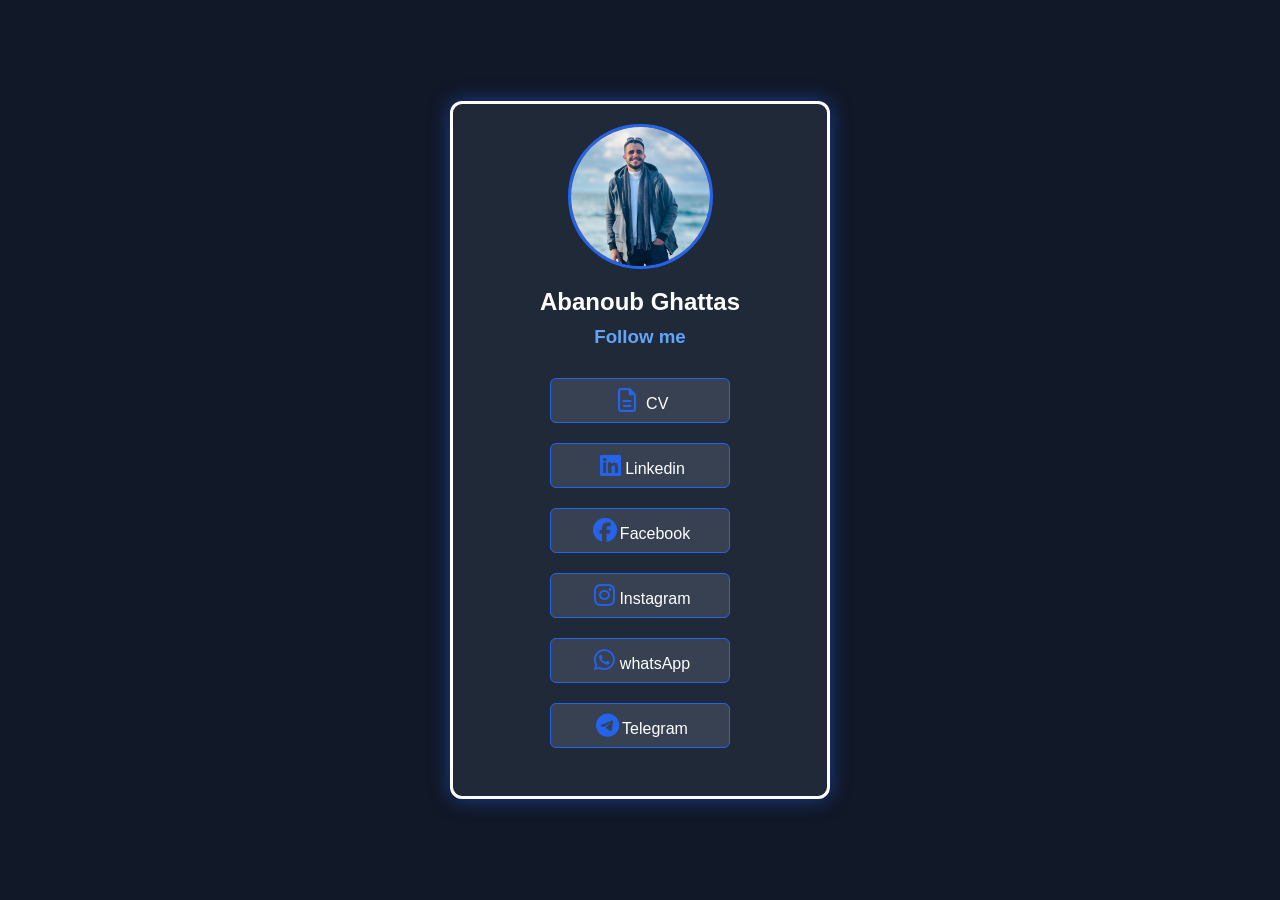
<file: index.html>
<!DOCTYPE html>

<html lang="en" xmlns="http://www.w3.org/1999/xhtml">
<head>
    <meta charset="utf-8" />
    <link rel="stylesheet" href="./StyleSheet.css"/>
    <link rel="stylesheet" href="https://cdnjs.cloudflare.com/ajax/libs/font-awesome/6.7.2/css/all.min.css">
    <title>Contact Us</title>
</head>
<body>
    <div id="contact" >
        <div class="log">
            <img src="Abanoub photo.jpg" alt="photo" />
            <h2>Abanoub Ghattas</h2>
            <h3>Follow me</h3>
            <div class="link">
                <a href="Abanoub_Ghatas_Awad_Rezk cv.pdf" target="_blank"> <button><i class="fa-regular fa-file-lines"></i> CV</button>
</a><br>
                <a href="https://www.linkedin.com/in/abanoub-ghatas-34b4612a3" target="_blank"><button><i class="fa-brands fa-linkedin"></i>Linkedin</button></a><br />
                <a href="https://www.facebook.com/share/17vYRxjF55/?mibextid=wwXIfr" target="_blank"><button><i class="fa-brands fa-facebook"></i>Facebook</button></a><br />               
                <a href="https://l.facebook.com/l.php?u=https%3A%2F%2Fwww.instagram.com%2Fabanoubghattas5%3Ffbclid%3DIwZXh0bgNhZW0CMTAAYnJpZBExQ0xXeTYwNnBxSWxSNHFQWXNydGMGYXBwX2lkEDIyMjAzOTE3ODgyMDA4OTIAAR5-7Hl8Rsnj8os2RUnPqEUiGaBhlOrHZzduydkXJikW6MwjKCtKCFO7Mtdh1g_aem_sVmnCMHelUaGiZm6I1IXHQ&h=AUBTzFPpL02iwgOVWq1qABVsio9vlei6BCvrd-vC9495k6HVYOVszT6nqTzKEi4imEzA5mh-pMccOFU6MwRDBqjvbhLAjIXflpS_Ff4ZlCEhhX_m8RvsX6aD2fh1BCYcZj0k" target="_blank"><button><i class="fa-brands fa-instagram"></i>Instagram</button></a><br />
                <a href="https://wa.me/201279446826" target="_blank"><button><i class="fa-brands fa-whatsapp"></i>whatsApp</button></a><br />
                <a href="https://t.me/+201210463056" target="_blank"><button><i class="fa-brands fa-telegram"></i>Telegram</button></a><br />
                <br />
            </div>
        </div>
    </div>
    <meta name="viewport" content="width=device-width, initial-scale=1.0">
</body>
</html>
</file>
<file: StyleSheet.css>
*{
    margin:0;
    padding:0;
    box-sizing:border-box;
}

body{
    background:#111827;
    min-height:100vh;
    display:flex;
    justify-content:center;
    align-items:center;
    padding:20px;
    font-family:Arial, Helvetica, sans-serif;
}

#contact{
    width:400px;
    background:#1F2937;
    border:3px solid #FFFFFF;
    border-radius:12px;
    padding:25px;
    text-align:center;
    box-shadow:0 0 20px rgba(37,99,235,.5);
}

.log img{
    width:160px;
    height:160px;
    object-fit:cover;
    border-radius:50%;
    border:3px solid #2563EB;
    margin-bottom:15px;
}

h2{
    color:#FFFFFF;
    margin-bottom:10px;
}

h3{
    color:#60A5FA;
    margin-bottom:20px;
}

button{
    width:200px;
    height:45px;
    margin:10px 0;
    background:#374151;
    color:#FFFFFF;
    border:1px solid #2563EB;
    border-radius:6px;
    font-size:16px;
    cursor:pointer;
    transition:.3s;
}

button:hover{
    background:#2563EB;
    color:#FFFFFF;
}

/* responser */

/* Laptop */
@media (max-width:1366px){

    #contact{
        width:380px;
        padding:20px;
    }

    .log img{
        width:145px;
        height:145px;
    }

    button{
        width:180px;
    }
}

/* Tablet */
@media (max-width:768px){

    #contact{
        width:90%;
        max-width:360px;
    }

    .log img{
        width:130px;
        height:130px;
    }

    button{
        width:100%;
    }
}

/* Mobile */
@media (max-width:480px){

    body{
        padding:15px;
    }

    #contact{
        width:100%;
        max-width:320px;
        padding:18px;
    }

    .log img{
        width:110px;
        height:110px;
    }

    h2{
        font-size:22px;
    }

    h3{
        font-size:18px;
    }

    button{
        width:100%;
        height:42px;
        font-size:15px;
    }
}

/* ايقونات جمب كلام */

button i{
    font-size:24px;
    width:30px;
    color:#2563EB;
}
</file>
<file: Abanoub.css>
*{
    margin:0;
    padding:0;
    box-sizing:border-box;
}

body{
    background:#111827;
    min-height:100vh;
    display:flex;
    justify-content:center;
    align-items:center;
    padding:20px;
    font-family:Arial, Helvetica, sans-serif;
}

#contact{
    width:400px;
    background:#1F2937;
    border:3px solid #FFFFFF;
    border-radius:12px;
    padding:25px;
    text-align:center;
    box-shadow:0 0 20px rgba(37,99,235,.5);
}

.log img{
    width:160px;
    height:160px;
    object-fit:cover;
    border-radius:50%;
    border:3px solid #2563EB;
    margin-bottom:15px;
}

h2{
    color:#FFFFFF;
    margin-bottom:10px;
}

h3{
    color:#60A5FA;
    margin-bottom:20px;
}

button{
    width:200px;
    height:45px;
    margin:10px 0;
    background:#374151;
    color:#FFFFFF;
    border:1px solid #2563EB;
    border-radius:6px;
    font-size:16px;
    cursor:pointer;
    transition:.3s;
}

button:hover{
    background:#2563EB;
    color:#FFFFFF;
}

/* responser */

/* Laptop */
@media (max-width:1366px){

    #contact{
        width:380px;
        padding:20px;
    }

    .log img{
        width:145px;
        height:145px;
    }

    button{
        width:180px;
    }
}

/* Tablet */
@media (max-width:768px){

    #contact{
        width:90%;
        max-width:360px;
    }

    .log img{
        width:130px;
        height:130px;
    }

    button{
        width:100%;
    }
}

/* Mobile */
@media (max-width:480px){

    body{
        padding:15px;
    }

    #contact{
        width:100%;
        max-width:320px;
        padding:18px;
    }

    .log img{
        width:110px;
        height:110px;
    }

    h2{
        font-size:22px;
    }

    h3{
        font-size:18px;
    }

    button{
        width:100%;
        height:42px;
        font-size:15px;
    }
}

/* ايقونات جمب كلام */

button i{
    font-size:24px;
    width:30px;
    color:#2563EB;
}
</file>
